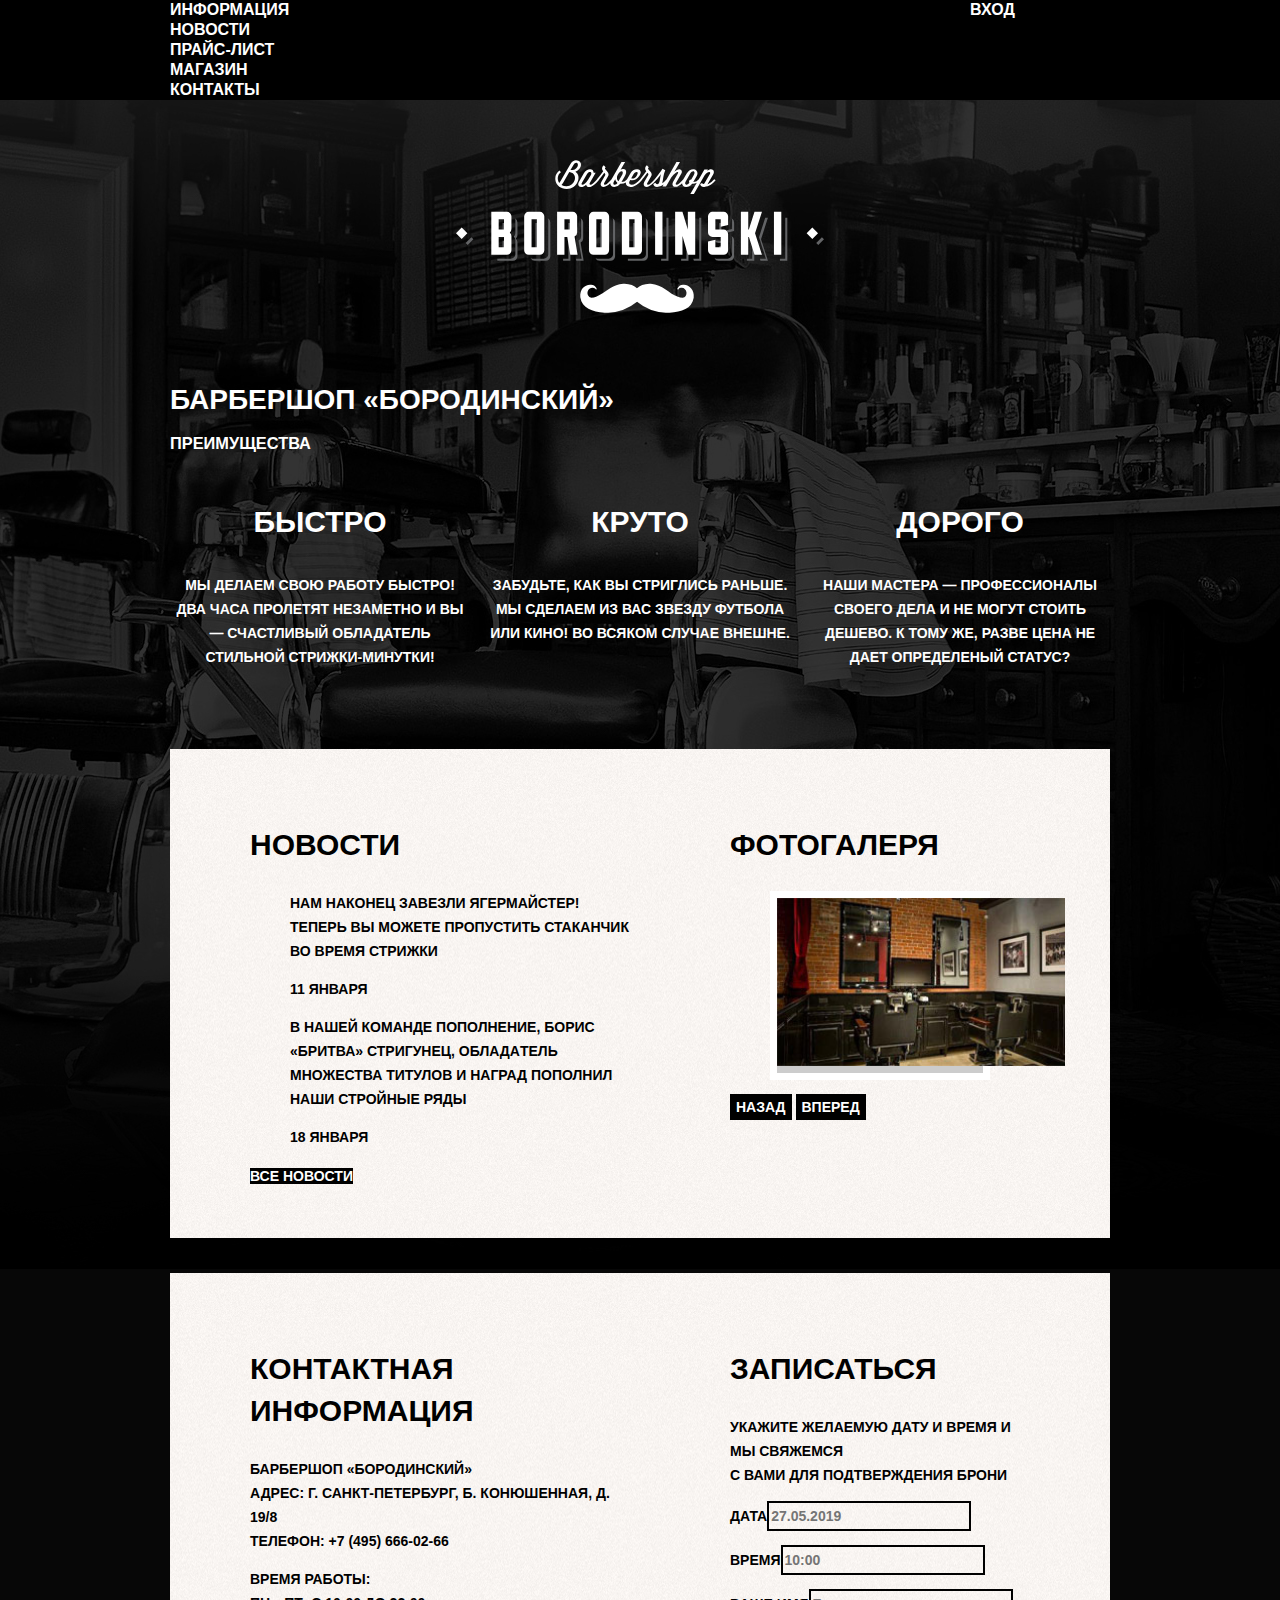
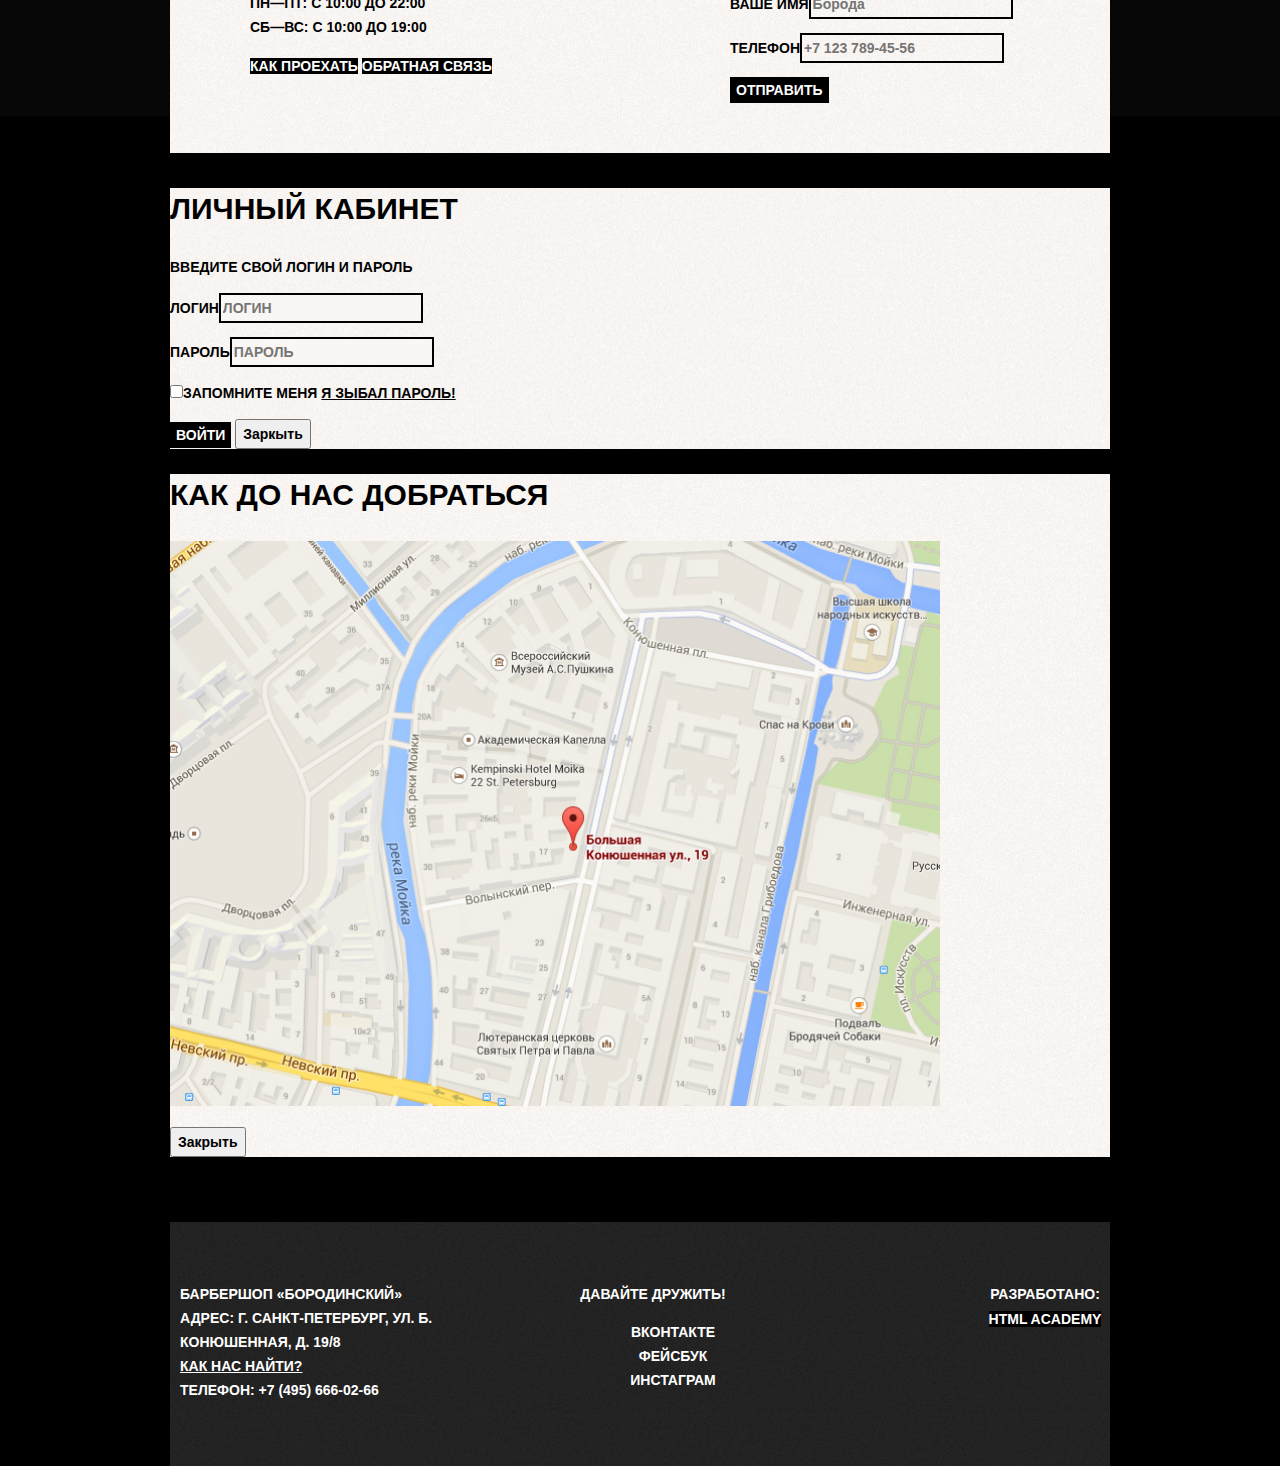
<file: index.html>
<!DOCTYPE html>
<html lang="ru">
  <head>
    <meta charset="utf-8">
    <title>Барбершоп</title>
    <link href="https://fonts.googleapis.com/css?family=PT+Sans+Narrow:400,700&amp;subset=latin,cyrillic" rel="stylesheet">
    <link href="css/normalize.css" rel="stylesheet">
    <link href="css/style.css" rel="stylesheet">
  </head>
  <body>
    <header class="main-header">
      <nav class="main-navigation">
          <a class="main-header-logo">
            <img src="img/index-logo.svg" width="368px" height="153px" alt="Логотип барбершопа">
          </a>
          <div class="main-navigation-wrapper">
            <div class="container">
              <ul class="site-navigation">
                <li><a href="info.html">ИНФОРМАЦИЯ</a></li>
                <li><a href="news.html">НОВОСТИ</a></li>
                <li><a href="price.html">ПРАЙС-ЛИСТ</a></li>
                <li><a href="catalog.html">МАГАЗИН</a></li>
                <li><a href="contacts.html">КОНТАКТЫ</a></li>
              </ul>
              <ul class="user-navigation">
                <li><a class="login-link" href="login.html">Вход</a></li>
              </ul>
            </div>
          </div>
      </nav>
    </header>
      <main class="container">
            <h1 class="visually-hidden">БАРБЕРШОП «БОРОДИНСКИЙ» </h1>
          <section class= "feauters">
            <h3 class="visually-hidden">Преимущества</h3>
            <ul class="feauters-list">
              <li class="feauters-item">
                <h3>БЫСТРО</h3>
                  МЫ ДЕЛАЕМ СВОЮ РАБОТУ БЫСТРО! ДВА ЧАСА ПРОЛЕТЯТ НЕЗАМЕТНО И ВЫ — СЧАСТЛИВЫЙ  ОБЛАДАТЕЛЬ СТИЛЬНОЙ СТРИЖКИ-МИНУТКИ!
              </li>
              <li class="feauters-item">
                <h3>КРУТО</h3>
                  ЗАБУДЬТЕ, КАК ВЫ СТРИГЛИСЬ РАНЬШЕ.
                  МЫ СДЕЛАЕМ ИЗ ВАС ЗВЕЗДУ ФУТБОЛА ИЛИ КИНО!
                  ВО ВСЯКОМ СЛУЧАЕ ВНЕШНЕ.
              </li>
              <li class="feauters-item">
                <h3>ДОРОГО</h3>
                  НАШИ МАСТЕРА — ПРОФЕССИОНАЛЫ СВОЕГО ДЕЛА И НЕ МОГУТ СТОИТЬ ДЕШЕВО. К ТОМУ ЖЕ, РАЗВЕ ЦЕНА НЕ ДАЕТ ОПРЕДЕЛЕНЫЙ СТАТУС?
              </li>
            </ul>
          </section>
          <div class="index-columns">
          <section class="news">
            <h2>НОВОСТИ</h2>
            <ul class="news-list">
              <li class"news-item"><p>НАМ НАКОНЕЦ ЗАВЕЗЛИ ЯГЕРМАЙСТЕР! ТЕПЕРЬ ВЫ МОЖЕТЕ ПРОПУСТИТЬ СТАКАНЧИК ВО ВРЕМЯ СТРИЖКИ<p>
              </li>
              <time datetime="2019-11-01"> 11 января</time>
              <li class"news-item">
                <p>В НАШЕЙ КОМАНДЕ ПОПОЛНЕНИЕ, БОРИС «БРИТВА» СТРИГУНЕЦ, ОБЛАДAТЕЛЬ МНОЖЕСТВА ТИТУЛОВ И НАГРАД ПОПОЛНИЛ НАШИ СТРОЙНЫЕ РЯДЫ</p>
                <time datetime="2019-18-01">18 января</time>
              </li>
            </ul>
            <a class="button" href="news.html">ВСЕ НОВОСТИ</a>
          </section>
          <section class="gallery">
            <h2>ФОТОГАЛЕРЯ</H2>
                <figure class="gallery-content">
                <a href="#"><img src="img/gallery-1.jpg" width="288px" height="168px" alt="ИНТЕРЬЕР"></a>
              </figure>
            <button class="button gallery-button gallery-button-back" type="button">НАЗАД
            </button>
            <button class="button gallery-button gallery-button-next" type="button">ВПЕРЕД
            </button>
          </section>
        </div>

        <div class="index-columns">
          <section class="contacts">
            <h2>КОНТАКТНАЯ ИНФОРМАЦИЯ</h2>
            <p>БАРБЕРШОП «БОРОДИНСКИЙ»<br>
              АДРЕС: Г. САНКТ-ПЕТЕРБУРГ, Б. КОНЮШЕННАЯ, Д. 19/8<br>
              ТЕЛЕФОН: +7 (495) 666-02-66</p>
            <p>ВРЕМЯ РАБОТЫ:<br>
              ПН—ПТ: С 10:00 ДО 22:00<br>
              СБ—ВС: С 10:00 ДО 19:00</p>
            <a class="button" href="map.html">КАК ПРОЕХАТЬ</a>
            <a class="button" href="feedback.html">ОБРАТНАЯ СВЯЗЬ</a>
          </section>
          <section class="appointment">
            <h2>Записаться</h2>
              <p class="appointment-info">
                УКАЖИТЕ ЖЕЛАЕМУЮ ДАТУ И ВРЕМЯ И МЫ СВЯЖЕМСЯ<br>С ВАМИ ДЛЯ ПОДТВЕРЖДЕНИЯ БРОНИ
              </p>
              <form class="appointment-form" action="https://echo.htmlacademy.ru" method="post">
              <p class="appointment-item"><label for="ippointment-date">Дата</label><input id="ippointment-date" type="text" name="date" placeholder="27.05.2019"></p>
              <p class="appointment-item"><label for="ippointment-time">Время</label><input id="ippointment-time" type="text" name="time" placeholder="10:00"></p>
              <p class="appointment-item"><label for="ippointment-name">Ваше имя</label><input id="ippointment-name" type="text" name="name" placeholder="Борода"></p>
              <p class="appointment-item"><label for="ippointment-phone">Телефон</label><input id="ippointment-phone" type="text" name="tel" placeholder="+7 123 789-45-56"></p>
              </form>
              <button class="button" type="submit">Отправить</button>
          </section>
        </div>
          <section class="modal modal-login">
              <h2>Личный кабинет</h2>
              <p>Введите свой логин и пароль</p>
              <form class="login-form" action="https://echo.htmlacademy.ru" method="post">
              <p><label class="login-user">Логин<input class="login-icon-user" type="text" name="login" placeholder="Логин"></label></p>
              <p><label class="login-password">Пароль<input class="login-icon-password" type="password" name="password" placeholder="Пароль"></label></p>
              <p><label class="login-checkbox">
              </form>
              <input class="login-password-info" type="checkbox">Запомните меня</label>
              <a class="restore" href="#">Я зыбал пароль!</a></p>
              <button class="button" type="submit">Войти</button>
              <button class="modal-close" type button>Заркыть</button>
          </section>
          <section class="modal modal-map">
            <h2 class="visually-hidden">
              Как до нас добраться
            </h2>
            <p>
              <img src="img/map.jpg" width="770" height="565" alt="Офис компании по адресу Г. САНКТ-ПЕТЕРБУРГ, УЛ. Б. КОНЮШЕННАЯ, Д. 19/8">
            </p>
            <button class="modal-close" type="button">
              Закрыть
            </button>
          </section>
          <footer class="main-footer">
            <div class="container">
                <p class="footer-contacts">
                БАРБЕРШОП «БОРОДИНСКИЙ»<br>
                АДРЕС: Г. САНКТ-ПЕТЕРБУРГ, УЛ. Б. КОНЮШЕННАЯ, Д. 19/8<br>
                <a href="map.html">КАК НАС НАЙТИ?</a><br>
                ТЕЛЕФОН: +7 (495) 666-02-66
                </p>
              <div class="footer-social">
                <b>Давайте дружить!</b>
                <ul>
                  <li><a class="social-button" href="#">Вконтакте</a></li>
                  <li><a class="social-button" href="#">Фейсбук</a></li>
                  <li><a class="social-button" href="#">Инстаграм</a></li>
                </ul>
              </div>
                <p class="footer-copyright">
                <b>Разработано:</b> <a class="button" href="https://htmlacademy.ru">HTML academy</a>
                </p>
            </div>
          </footer>
      </main>
    </body>
</html>
</file>
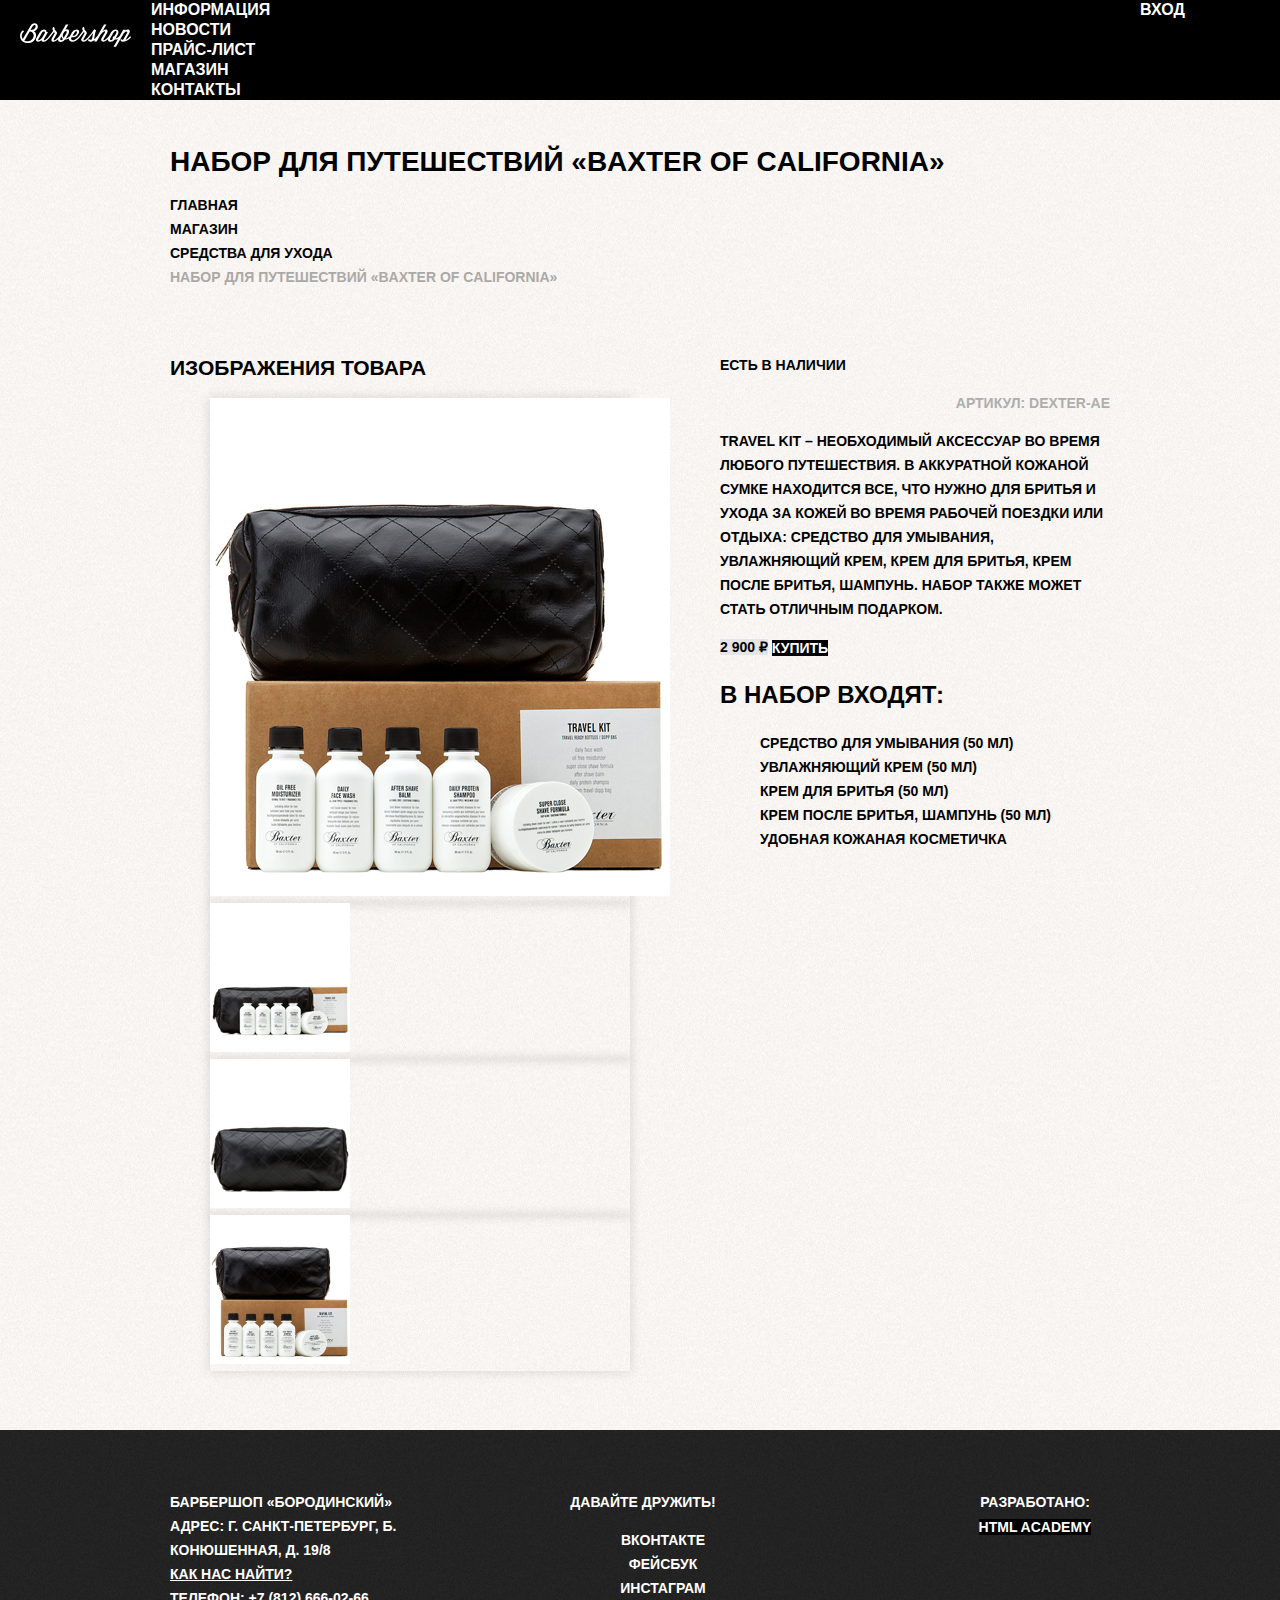
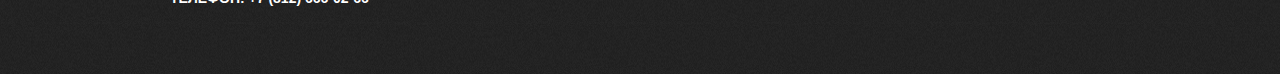
<file: catalog-item.html>
<!DOCTYPE html>
<html lang="ru">
  <head>
    <meta charset="utf-8">
    <title>Барбершоп</title>
    <link href="https://fonts.googleapis.com/css?family=PT+Sans+Narrow:400,700&amp;subset=latin,cyrillic" rel="stylesheet">
    <link href="css/normalize.css" rel="stylesheet">
    <link href="css/style.css" rel="stylesheet">
  </head>

  <body class="inner-page">

    <header class="main-header">
        <nav class="main-navigation">
            <a class="main-header-logo" href="index.html">
              <img src="img/logo.svg" width="111" height="24" alt="Логотип барбершопа">
            </a>
            <ul class="site-navigation">
              <li><a href="info.html">ИНФОРМАЦИЯ</a></li>
              <li><a href="news.html">НОВОСТИ</a></li>
              <li><a href="price.html">ПРАЙС-ЛИСТ</a></li>
              <li><a class="site-navigation-current" href="catalog.html">МАГАЗИН</a></li>
              <li><a href="contacts.html">КОНТАКТЫ</a></li>
            </ul>
            <ul class="user-navigation">
              <li class="login-link"><a href="#">Вход</a></li>
            </ul>
          </nav>
      </header>

          <main class="container">

            <h1 class="page-titlet">НАБОР ДЛЯ ПУТЕШЕСТВИЙ «Baxter of California»</h1>
            <!-- хлебные кошки-->
              <ul class="breadcrumbs">

                <li><a href="index.html">ГЛАВНАЯ</a>
                </li>
                <li ><a href="catalog.html">МАГАЗИН</a>
                </li>
                <li><a href="catalog.html">СРЕДСТВА ДЛЯ УХОДА</a>
                </li>
                <li class="breadcrumbs-current">НАБОР ДЛЯ ПУТЕШЕСТВИЙ «Baxter of California»
                </li>

              </ul>


          <div class="catalog-columns">

            <section class="product-photos">
              <h2>Изображения товара</h2>
              <ul class="product-photo-previwe">
                  <li class="product-photo-full"><img src="img/item-1.jpg" width="460" height="498" alt="Фото всего набора"></li>
                  <li><img src="img/item-small-1.jpg" width="140" height="149" alt="Фото в анфас"></li>
                  <li><img src="img/item-small-2.jpg" width="140" height="149" alt="Фото в профиль"></li>
                  <li><img src="img/item-small-3.jpg" width="140" height="149" alt="Фото отдельной части"></li>
              </ul>
            </section>

          <section class="product-info">
            <p class="product-availability">есть в наличии</p>
            <p class="product-article">Артикул: dexter-ae</p>
            <p class="product-info">Travel Kit – необходимый аксессуар во время любого путешествия. В аккуратной кожаной сумке находится все, что нужно для бритья и ухода за кожей во время рабочей поездки или отдыха: средство для умывания, увлажняющий крем, крем для бритья, крем после бритья, шампунь. Набор также может стать отличным подарком.</p>
            <p class="catalog-item-price"><b>2 900 ₽</b>
            <a class="button" href="#">купить</a>
          </p>
          <h3>В набор входят:</h3>
        <ul>
          <li>Средство для умывания (50 мл)</li>
          <li>Увлажняющий крем (50 мл)</li>
          <li>Крем для бритья (50 мл)</li>
          <li>Крем после бритья, шампунь (50 мл)</li>
          <li>Удобная кожаная косметичка</li>
        </ul>
        </section>

      </div>

        </main>
       <footer class="main-footer">
         <div class="container">
           <p class="footer-contacts">
           Барбершоп «Бородинский»<br>
           Адрес: г. Санкт-Петербург, Б. Конюшенная, д. 19/8<br>
           <a href="map.html">Как нас найти?</a><br>
           Телефон: +7 (812) 666-02-66
         </p>
         <div class="footer-social">
           <b>Давайте дружить!</b>
           <ul>
             <li><a class="social-button" href="#">Вконтакте</a></li>
             <li><a class="social-button" href="#">Фейсбук</a></li>
             <li><a class="social-button" href="#">Инстаграм</a></li>
           </ul>
         </div>
         <p class="footer-copyright">
           <b>Разработано:</b> <a class="button" href="https://htmlacademy.ru">HTML Academy</a>
         </p>
         </div>
       </footer>
    </body>
</html>
</file>
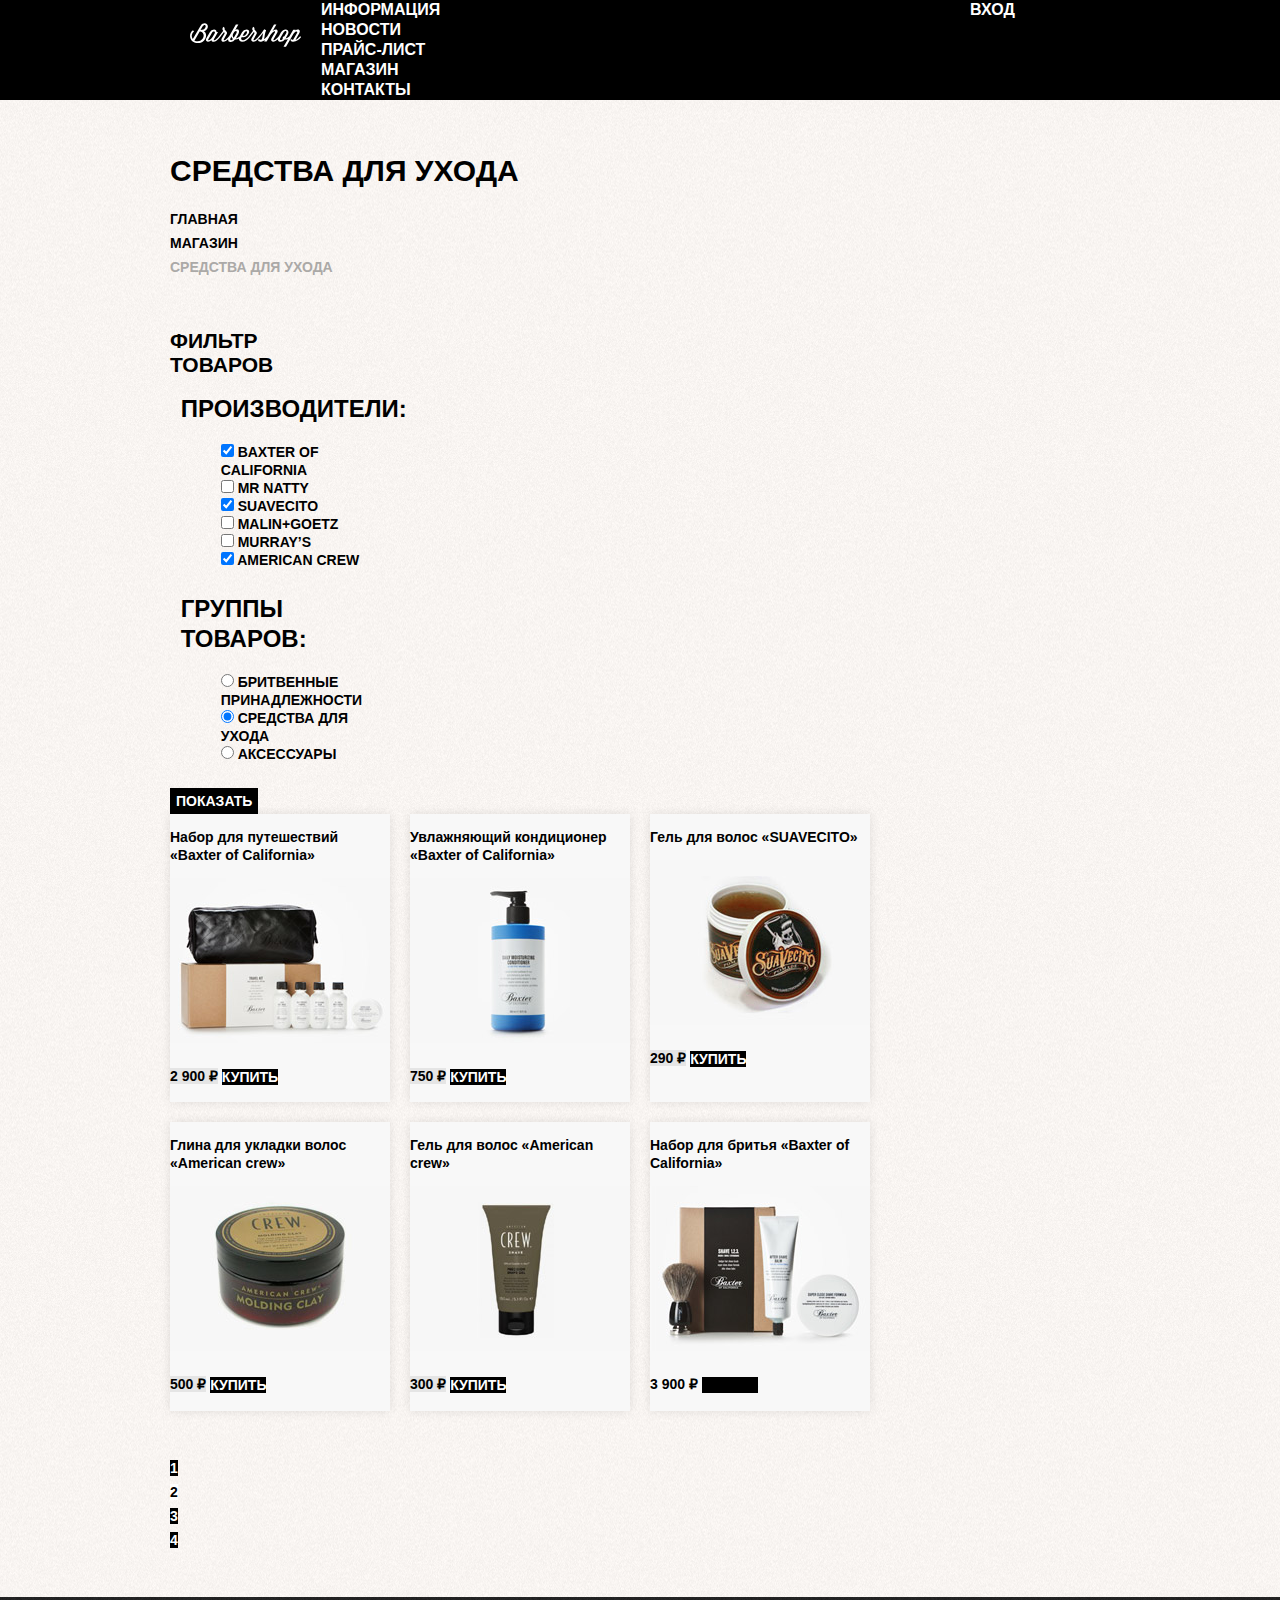
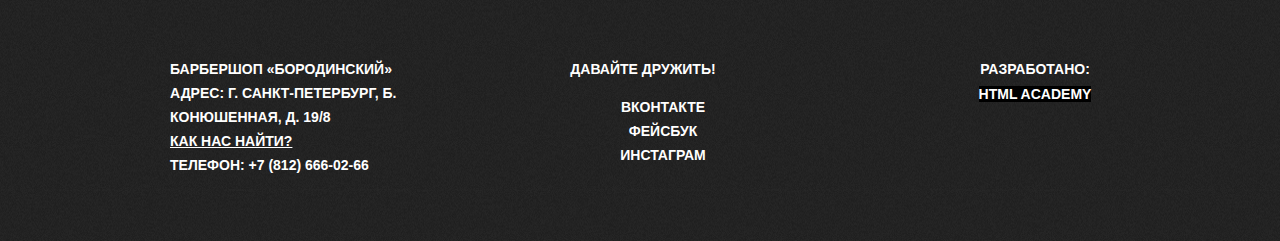
<file: catalog.html>
<!DOCTYPE html>
<html lang="ru">
  <head>
    <meta charset="utf-8">
    <title>Барбершоп</title>
    <link href="https://fonts.googleapis.com/css?family=PT+Sans+Narrow:400,700&amp;subset=latin,cyrillic" rel="stylesheet">
    <link href="css/normalize.css" rel="stylesheet">
    <link href="css/style.css" rel="stylesheet">
  </head>
  <body class="inner-page">
      <header class="main-header">
          <nav class="main-navigation container">
              <a class="main-header-logo" href="index.html">
                <img src="img/logo.svg" width="111" height="24" alt="Логотип барбершопа">
              </a>
              <ul class="site-navigation">
                <li><a href="info.html">ИНФОРМАЦИЯ</a></li>
                <li><a href="news.html">НОВОСТИ</a></li>
                <li><a href="price.html">ПРАЙС-ЛИСТ</a></li>
                <li><a class="site-navigation-current" href="catalog.html">МАГАЗИН</a></li>
                <li><a href="contacts.html">КОНТАКТЫ</a></li>
              </ul>
              <ul class="user-navigation">
                <li class="login-link"><a href="#">Вход</a></li>
              </ul>
          </nav>
    </header>
      <main class="container">
        <h1 class="page-title">Средства для ухода</h1>
        <!-- хлебные кошки-->
      <section>
          <ul class="breadcrumbs">
            <li><a href="index.html">ГЛАВНАЯ</a></li>
            <li><a href="catalog.html">МАГАЗИН</a></li>
            <li class="breadcrumbs-current">  СРЕДСТВА ДЛЯ УХОДА</li>
          </ul>
      </section>

    <div class="catalog-culumns">
      <section class="filters">
      <h2 class="visually-hidden">Фильтр товаров</h2>
      <form class="filter" method="get" action="https://echo.htmlacademy.ru">
        <fieldset>
          <legend>Производители:</legend>
          <ul>
            <li class="filter-option">
              <input class="visually-hidden filter-input filter-input-checkbox" type="checkbox" name="baxter-of-california" id="filter-baxter-of-california" checked>
              <label for="filter-baxter-of-california">Baxter of California</label>
            </li>
            <li class="filter-option">
              <input class="visually-hidden filter-input filter-input-checkbox" type="checkbox" name="mr-natty" id="filter-mr-natty">
              <label for="filter-mr-natty">Mr Natty</label>
            </li>
            <li class="filter-option">
              <input class="visually-hidden filter-input filter-input-checkbox" type="checkbox" name="suavecito" id="filter-suavecito" checked>
              <label for="filter-suavecito">Suavecito</label>
            </li>
            <li class="filter-option">
              <input class="visually-hidden filter-input filter-input-checkbox" type="checkbox" name="malin-goetz" id="filter-malin-goetz">
              <label for="filter-malin-goetz">Malin+Goetz</label>
            </li>
            <li class="filter-option">
              <input class="visually-hidden filter-input filter-input-checkbox" type="checkbox" name="murrays" id="filter-murrays">
              <label for="filter-murrays">Murray’s</label>
            </li>
            <li class="filter-option">
              <input class="visually-hidden filter-input filter-input-checkbox" type="checkbox" name="american-crew" id="filter-american-crew" checked>
              <label for="filter-american-crew">American Crew</label>
            </li>
          </ul>
        </fieldset>
        <fieldset>
          <legend>Группы товаров:</legend>
          <ul>
            <li class="filter-option">
              <input class="visually-hidden filter-input filter-input-radio" type="radio" name="product-group" value="shaving" id="filter-shave">
              <label for="filter-shave">Бритвенные принадлежности</label>
            </li>
            <li class="filter-option">
              <input class="visually-hidden filter-input filter-input-radio" type="radio" name="product-group" value="hair-care" id="filter-care" checked>
              <label for="filter-care">Средства для ухода</label>
            </li>
            <li class="filter-option">
              <input class="visually-hidden filter-input filter-input-radio" type="radio" name="product-group" value="accessories" id="filter-accessories">
              <label for="filter-accessories">Аксессуары</label>
            </li>
          </ul>
        </fieldset>
        <button type="submit" class="filter-button button">Показать</button>
      </form>
    </section>

      <section class="catalog">
        <ul class="catalog-list">
          <li class="catalog-item">
            <h3>
                <a href="catalog-item.html"><span class="catalog-category">Набор для путешествий «Baxter of California»</span>
            </h3>
                    <p><img src="img/shop-item1.jpg" width="220" height="165" alt="Набор для путешествий
                    «Baxter of California»">
                    </p>
                </a>
                <p class="catalog-item-price"><b>2 900 ₽</b>
                <a class="button" href="#">КУПИТЬ</a>
              </p>
              </li>
              <li class="catalog-item">
                <h3>
                    <a href="catalog-item.html"><span class="catalog-category">Увлажняющий кондиционер «Baxter of California»</span>
                </h3>
                      <p><img src="img/shop-item2.jpg" width="220" height="165" alt="Набор для путешествий
                      «Baxter of California»">
                      </p>
                    </a>
                    <p class="catalog-item-price"><b>750 ₽</b>
                    <a class="button" href="#">КУПИТЬ</a>
                  </p>
              </li>
              <li class="catalog-item">
                <h3>
                    <a href="catalog-item.html"><span class="catalog-category">Гель для волос «SUAVECITO»</span>
                </h3>
                      <p><img src="img/shop-item3.jpg" width="220" height="165" alt="Набор для путешествий
                      «Baxter of California»">
                    </p>
                    </a>
                    <p class="catalog-item-price"><b>290 ₽</b>
                    <a class="button" href="#">КУПИТЬ</a>
                  </p>
              </li>
              <li class="catalog-item">
                <h3>
                    <a href="catalog-item.html"><span class="catalog-category">Глина для укладки волос «American crew»</span>
                    </a>
                    </h3>
                      <a  href="catalog-item.html"><p><img src="img/shop-item4.jpg" width="220" height="165" alt="Набор для путешествий
                      «Baxter of California»">
                      </a>
                    </p>
                    <p class="catalog-item-price"><b>500 ₽</b>
                    <a class="button" href="#">КУПИТЬ</a>
                  </p>
              </li>
              <li class="catalog-item">
                <h3>
                    <a href="catalog-item.html"><span class="catalog-category">Гель для волос «American crew»</span>
                    </a>
                    </h3>
                      <a  href="catalog-item.html"><p><img src="img/shop-item5.jpg" width="220" height="165" alt="Набор для путешествий
                      «Baxter of California»">
                      </a>
                    </p>
                    <p class="catalog-item-price"><b>300 ₽</b>
                    <a class="button" href="#">КУПИТЬ</a>
                  </p>
              </li>
              <li class="catalog-item">
                <h3>
                    <a href="catalog-item.html"><span class="catalog-category">Набор для бритья «Baxter of California»</span>
                    </a>
                    </h3>
                      <a  href="catalog-item.html"><p><img src="img/shop-item6.jpg" width="220" height="165" alt="Набор для путешествий
                      «Baxter of California»">
                      </a>
                    </p>
                    <p><b>3 900 ₽</b>
                    <a class="button" href="#">КУПИТЬ</a>
                  </p>
             </li>
        </ul>
        <ul class="pagination-list">
          <li class="pagination-item"><a href="#">1</a></li>
          <li class="pagination-item pagination-item-current"><a>2</a></li>
          <li class="pagination-item"><a href="#">3</a></li>
          <li class="pagination-item"><a href="#">4</a></li>
      </section>
    </div>
     </main>
     <footer class="main-footer">
       <div class="container">
         <p class="footer-contacts">
         Барбершоп «Бородинский»<br>
         Адрес: г. Санкт-Петербург, Б. Конюшенная, д. 19/8<br>
         <a href="map.html">Как нас найти?</a><br>
         Телефон: +7 (812) 666-02-66
       </p>
       <div class="footer-social">
         <b>Давайте дружить!</b>
         <ul>
           <li><a class="social-button" href="#">Вконтакте</a></li>
           <li><a class="social-button" href="#">Фейсбук</a></li>
           <li><a class="social-button" href="#">Инстаграм</a></li>
         </ul>
       </div>
       <p class="footer-copyright">
         <b>Разработано:</b> <a class="button" href="https://htmlacademy.ru">HTML Academy</a>
       </p>
       </div>
     </footer>
  </body>
</html>
</file>
<file: css/style.css>
body {
  margin: 0;
  padding: 0;

  font-family: "PT Sans-Narrow","Arial", "San-Serif";
  font-size: 14px;
  line-height: 24px;
  font-weight: 700;
  color: #ffffff;
  text-transform: uppercase;

  background-color: #000000;
  background-image: url("../img/bg.jpg");
  background-position: top center;
  background-repeat: no-repeat;
}

a {
  text-decoration: none;
}

.button {
  font: inherit;

  text-align: center;
  color: #ffffff;
  vertical-align: middle;
  text-transform: uppercase;
  background-color: #000000;
  border: none;
}

.button:hover,
.button:focus,
.button:active {
  background-color: #663d15;
}

.main-navigation {
  display: flex;
  flex-direction: column;
  align-items: center;

  font-size: 16px;
  line-height: 20px;
  color: #ffffff;
}

.site-navigation, .user-navigation{
  list-style: none;
}

.site-navigation a,
.user-navigation a {
  color: #ffffff;
}

.site-navigation a:hover,
.site-navigation a:focus,
.user-navigation a:hover,
.user-navigation a:focus {
    background-color: #242424;
}

.feauters-list {
list-style: none;
}

.feauters-item {
text-align: center;
}

.feauters-item h3 {
  font-size: 30px;
  line-height: 42px;
}

.index-columns {
  color: #000000;
  background-color: #f8f5f2;
  background-image: url(../img/pattern-light.jpg);
  background-position: 0 0;
  background-repeat: repeat;
}

.index-columns h2 {
  font-size: 30px;
  line-height: 42px;
}
.news-list {
  list-style: none;
}

.new-item time {
  text-transform: none;
}

.gallery-content {
  background-color: #cccccc;
  border: 7px solid #ffffff;
}

.appointment-item input {
  font: inherit;

  background-color: transparent;
  border: 2px solid #000000;
}
.appointment-item input:focus{
  border-color: #663d15;
}

.main-footer {
  margin-top: 65px;
  padding: 60px 0;

  color: #ffffff;

  background-color: #212121;
  background-image: url("../img/pattern-dark.jpg");
  background-position: 0 0;
  background-repeat: repeat;
}

.footer-contacts a {
  color: #ffffff;
  text-decoration: underline;
}

.footer-contacts a:hover,
.footer-contacts a:focus {
  text-decoration: none;
}

.footer-social {
    width: 146px;
    text-align: center;
}

.footer-social ul {
  list-style: none;
}

.social-button {
    color: #ffffff;
}

.footer-copyright {
  width: 150px;
  margin: 0;
  margin-left: auto;

  text-align: center;
}

.footer-copyright .button:hover,
.footer-copyright .button:focus {
  color: #000000;

  background-color: #ffffff;
}

.modal {
  color: #000000;

  background-color: #f8f3f0;
  background-image: url("../img/pattern-light.jpg");
  background-position: 0  0;
  background-repeat: repeat;
}

.modal h2 {
  font-size: 30px;
  line-height: 42px;
}

.login-form input[type="text"],
.login-form input[type="password"] {
    font: inherit;
    color: #000000;
    text-transform: uppercase;

    background-color: #f9f6f3;
    border: 2px solid #000000;
}

.login-form input:focus {
  border-color: #663d15;
}
.login-checkbox:hover,
.login-checkbox:focus {
  color: #663d15;
}

.restore {
  color: #000000;
  text-decoration: underline;
}

.restore:hover,
.restore:focus {
  text-decoration: none;
}

.inner-page {
  color: #000000;

  background-color: #f9f6f3;
  background-image: url("../img/pattern-light.jpg");
  background-position: 0 0;
  background-repeat: repeat;
}

.page-title {
  font-size: 30px;
  line-height: 42px;
}

.breadcrumbs {
  padding: 0;
  margin: 0;
  margin-bottom: 50px;

  list-style: none;
}

.breadcrumbs a {
  color: #000000;
}

.breadcrumbs a:hover,
.breadcrumbs a:focus {
  text-decoration: underline;
}

.breadcrumbs-current {
  color: #aba9a7;
}

.filter fieldset {
  border: none;
}

.filter legend {
  font-size: 24px;
  line-height: 30px;
}

.filter ul {
  list-style: none;
  line-height: 18px;
}

.filter-input:hover + label,
.filter-input:focus + label {
    color: #663d15;
}
.filter-input:disabled + label {
  color: #000000;

  opacity: 0.5;
}

.catalog-list{
  display: flex;
  flex-wrap: wrap;
  padding: 0;
  margin: 0;
  margin-bottom: 25px;

  list-style: none;
}

.catalog-item {
  width: 220px;
  margin-bottom: 20px;
  margin-right: 20px;

  background-color: #f8f8f8;
  box-shadow: 0 0 10px rgba(0, 0, 0, 0.1);
}

.catalog-item:nth-child(3n) {
  margin-right: 0;
}

.catalog-item:hover {
  box-shadow: 0 0 10px rgba(0, 0, 0, 0.2);
}

.catalog-item a {
  color: #000000;
}

.catalog-item h3 {
  font-size: 14px;
  line-height: 18px;
}
.catalog-category {
  text-transform: none;
}
.catalog-item-price b {
  font-size: 14px;
  line-height: 20px;
  text-align: center;

  background-color: #e5e5e5;
}
.catalog-item-price .button {
  line-height: 20px;
  color: #ffffff;
}

.pagination-list {
  padding: 0;
  margin: 0;

  list-style: none;
}
.pagination-item a {
  color: #ffffff;

  background-color: #000000;
}

.pagination-item a:hover,
.pagination-item a:focus,
.pagination-item a:active {
  background-color: #663d15;
}

.pagination-item-current a {
  color: #000000;

  background-color: #ffffff;
}

.pagination-item-current a:hover,
.pagination-item-current a:focus,
.pagination-item-current a:active {
  color: #000000;

  background-color: #ffffff;
}

.product-photo-previwe {
  list-style: none;
}

.product-photo-previwe li {
  box-shadow: 0 0 10px 2px rgba(0, 0, 0, 0.1);
}

.product-photo-full {
  box-shadow: 0 0 10px 2px rgba(0, 0, 0, 0.1);
}

.product-article {
  text-align: right;
  color: #aeaeae;
}

.product-price b {
  line-height: 20px;
  text-align: center;

  background-color: "e5e5e5";
}
.product-info h3 {
  font-size: 24px;
  line-height: 30ps;
}

.product-info ul {
  list-style: none;
}

.main-header {
  margin-bottom: 75px;
  }

.main-navigation-wrapper {
  width: 100%;
  margin-bottom: 60px;

  background-color: #000000;
}

.main-navigation {
  display: flex;
  flex-direction:column;
  align-items: center;
}

.main-header-logo {
  order: 2;
  width: 368px;
  height: 153px;
}

.site-navigation {
  width: 620px;
  margin: 0;
  padding: 0;

  list-style: none;
}

.user-navigation {
  width: 140px;
  margin: 0;
  padding: 0;

  list-style: none;
}

.container {
  width: 940px;
  margin: 0 auto;
  padding: 0 10px;
}

.main-navigation-wrapper .container {
  display: flex;
  justify-content: space-between;
}

.feauters-list {
  display: flex;
  justify-content: space-between;
  margin: 0;
  padding: 0;

  list-style: none;
}

.feauters-item {
  width: 300px;
}

.feauters {
  margin-bottom: 80px;
}

.index-columns {
  display: flex;
  justify-content: space-between;
  padding: 50px 80px;
  margin-bottom: 35px;
}

.news {
  width: 380px;
}

.gallery {
  width: 300px;
}

.contacts {
  width: 380px;
}
.appointment {
  width: 300px;
}

.footer-contacts {
  width: 320px;
  margin: 0;
  margin-right: 80px;
}

.main-footer .container {
  display: flex;
}

.inner-page .main-header {
  margin-bottom: 50px;

  background-color:  #000000;
}

.inner-page .main-header-logo {
  order: 0;

  width: 111px;
  height: 24px;
  padding: 23px 20px;
}

.inner-page .main-navigation {
  align-items: flex-start;
  flex-direction: row;
}

.inner-page .user-navigation {
  margin-left: auto;
}

.page-title {
  margin: 0;
  margin-bottom: 15px;
  padding: 0;
}

.filters {
  width: 180px;
}

.catalog {
  width: 700px;

}

.catalog-columns {
  display: flex;
  justify-content: space-between;
}

.inner-page .main-footer {
  margin-top: 45px;
}

.product-photos {
  width: 460px;
}

.product-info {
  width: 390px;
}
</file>
